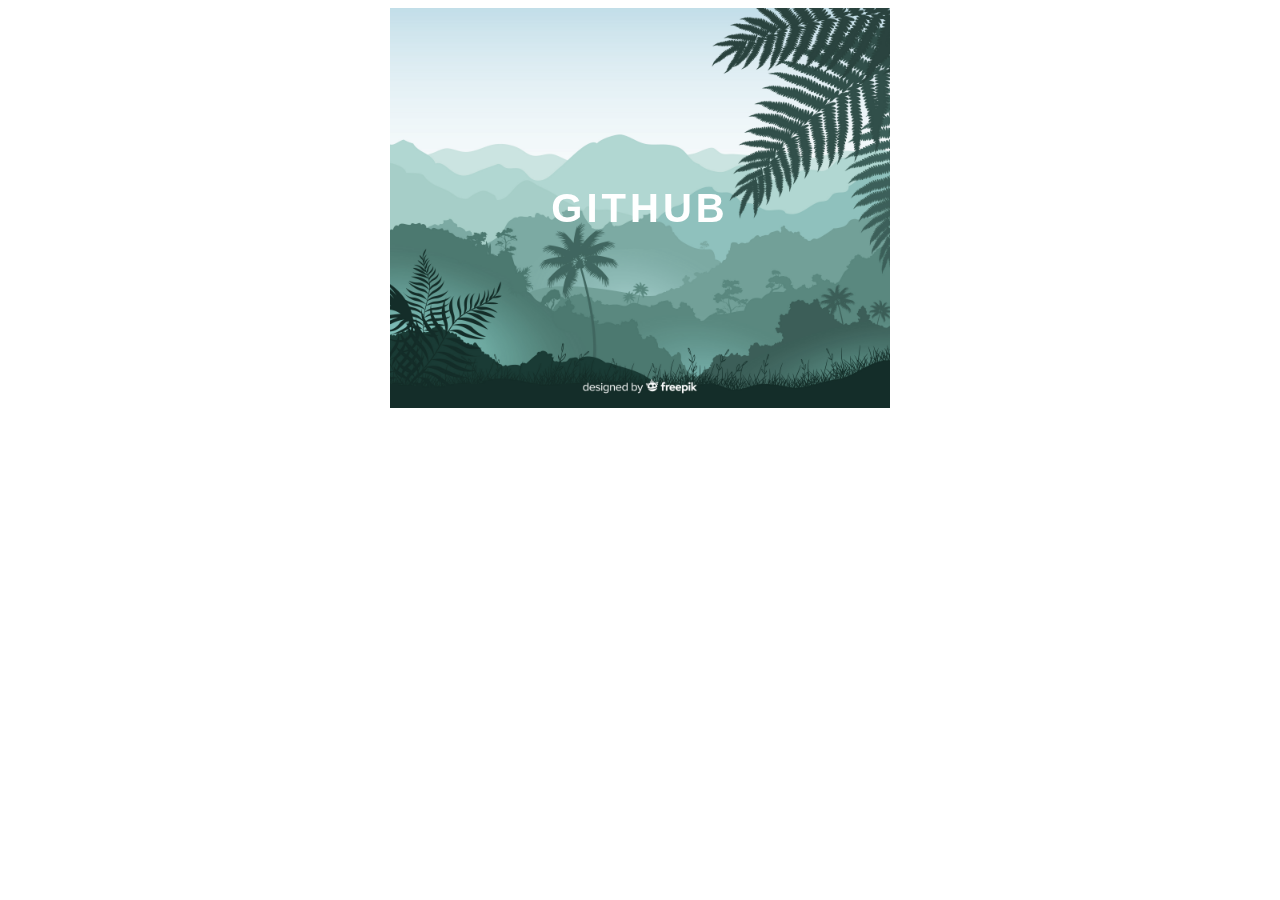
<file: Bootcamps/TQI/III HTML 5 E CSS3/Projeto-Card-Hover/index.html>
<!DOCTYPE html>
<html lang="pt-br">
<head>
    <meta charset="UTF-8">
    <meta name="viewport" content="width=device-width, initial-scale=1.0">
    <link rel="stylesheet" href="style.css">
    <title> Card Hover </title>
</head>
<body>
    <div class="container">
        <div class="card">
            <div class="card-wrapper">
                <h2>Github</h2>
                <p>Veja meus projetos!</p>
            </div>
        </div>
    </div>
    
</body>
</html>
</file>
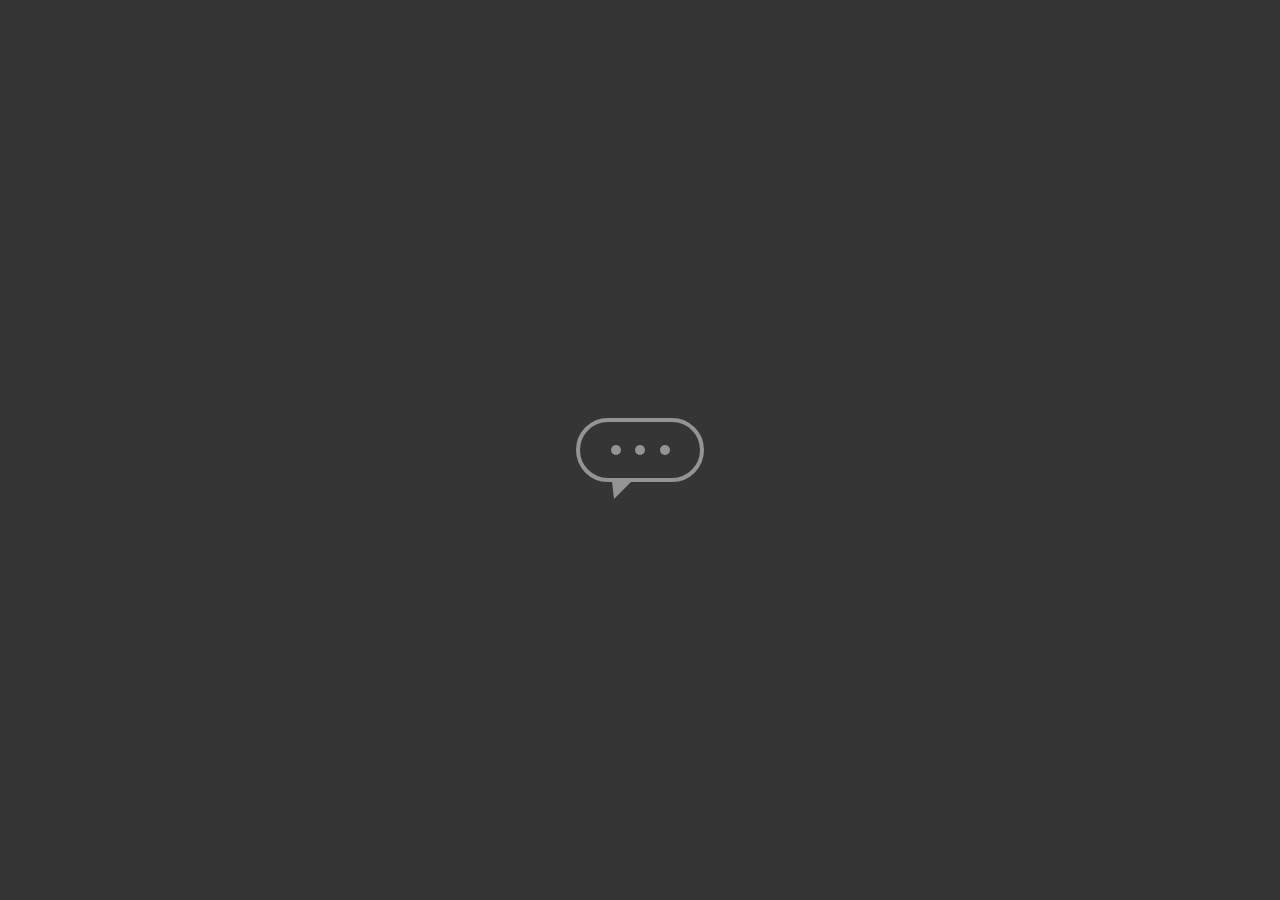
<file: Bootcamps/TQI/III HTML 5 E CSS3/Projeto-Keyframes-2/index.html>
<!DOCTYPE html>
<html lang="pt-br">
<head>
  <meta charset="UTF-8">
  <meta name="viewport" content="width=device-width, initial-scale=1.0">
  <link rel="stylesheet" href="style.css">
  <title>KeyFrames 2
  </title>
</head>
<body>
  <main class="wrapper">
    <div class="chatbot">
      <div class="chatbot_loading"></div>
      <div class="chatbot_loading"></div>
      <div class="chatbot_loading"></div>
    </div>
  </main>
</body>
</html>
</file>
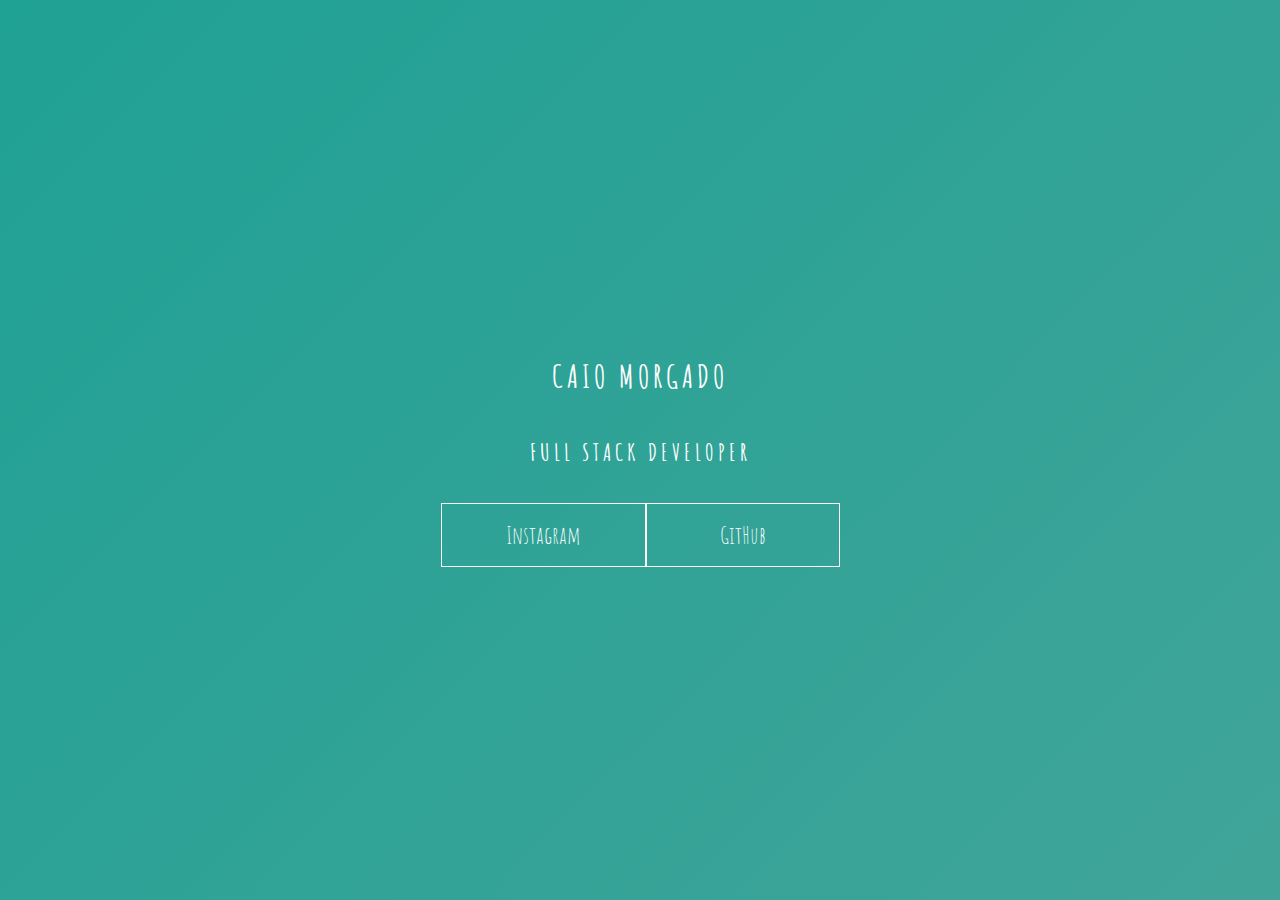
<file: Bootcamps/TQI/III HTML 5 E CSS3/Projeto-Keyframes/index.html>
<!DOCTYPE html>
<html lang="pt-br">
<head>
  <meta charset="UTF-8">
  <meta http-equiv="X-UA-Compatible" content="IE=edge">
  <meta name="viewport" content="width=device-width, initial-scale=1.0">
  <link rel="stylesheet" href="style.css">
  <title>Keyframes</title>
</head>
<body>
    <main class="wrapper">
      <h1> Caio Morgado</h1>
      <h2>Full stack Developer</h2>
      <div class="social-media">
        <a href="https://www.instagram.com/maiastrong_/" target="_blank">Instagram</a>
        <a href="#">GitHub</a>
    </div>
    </main>
</body>
</html>
</file>
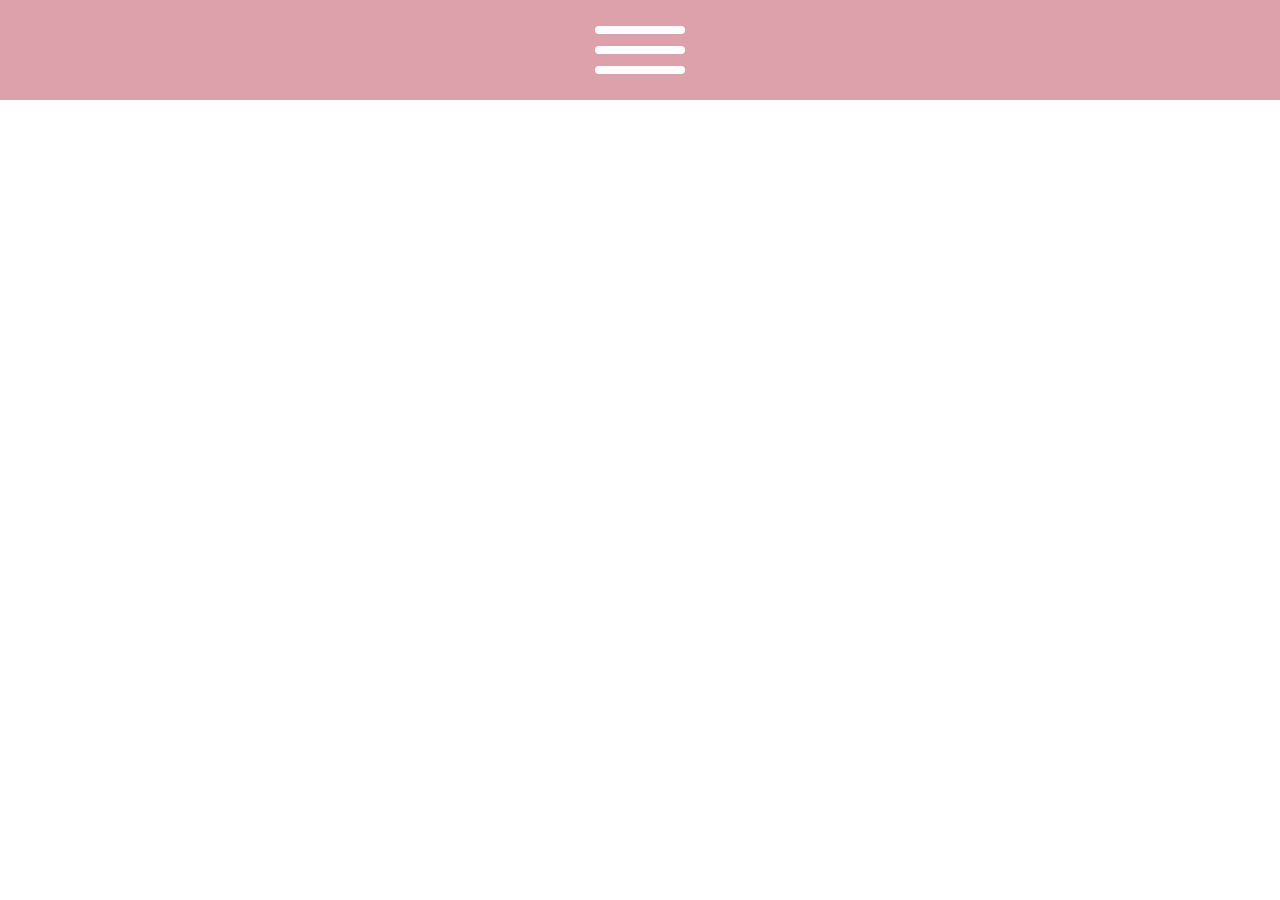
<file: Bootcamps/TQI/III HTML 5 E CSS3/Projeto-Menu_Hamburguer-X/index.html>
<!DOCTYPE html>
<html lang="en">
  <head>
    <meta charset="UTF-8" />
    <meta name="viewport" content="width=device-width, initial-scale=1.0" />
    <link rel="stylesheet" href="style.css" />
    <title>Menu Hamburger</title>
  </head>
  <body>
    <div class="wrapper">
      <div class="checkbox-wrapper">
        <input type="checkbox" id="toggle" />
        <label class="checkbox" for="toggle">
          <div class="trace"></div>
          <div class="trace"></div>
          <div class="trace"></div>
        </label>
      </div>
    </div>
  </body>
</html>
</file>
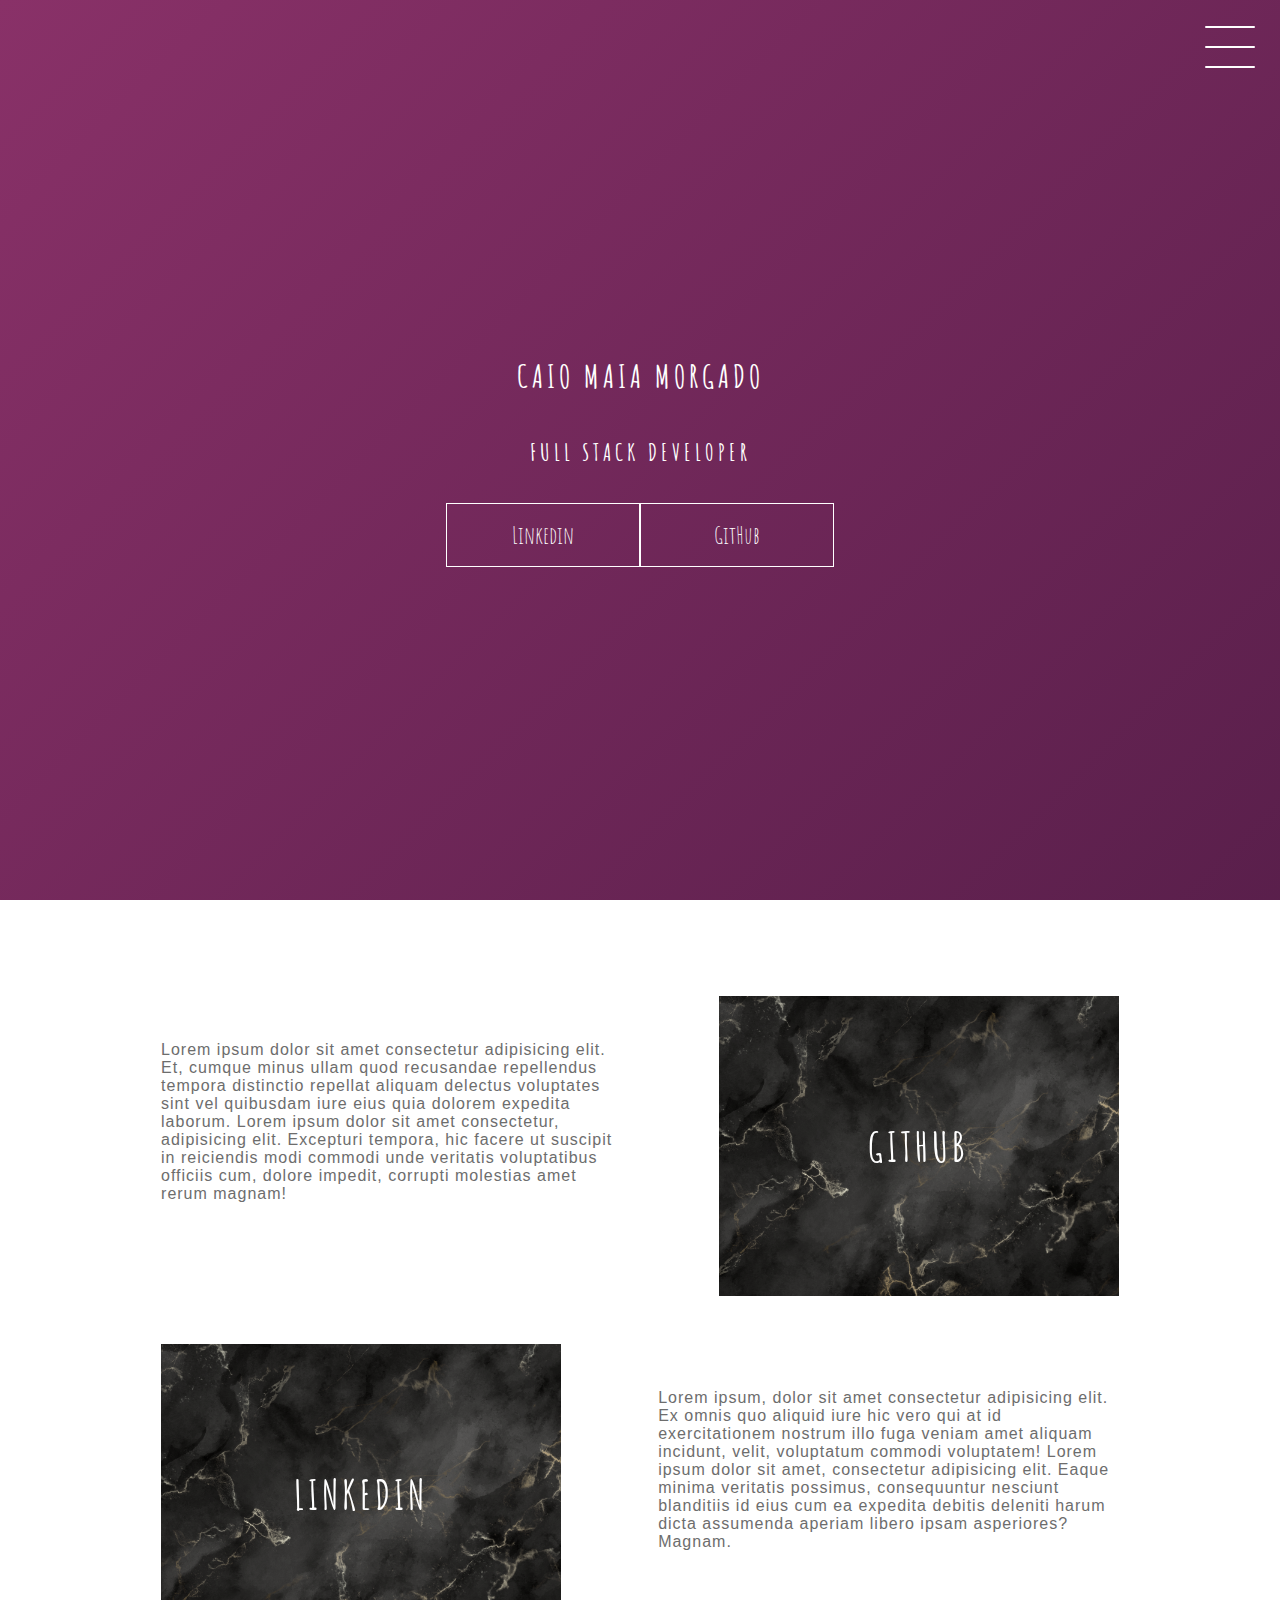
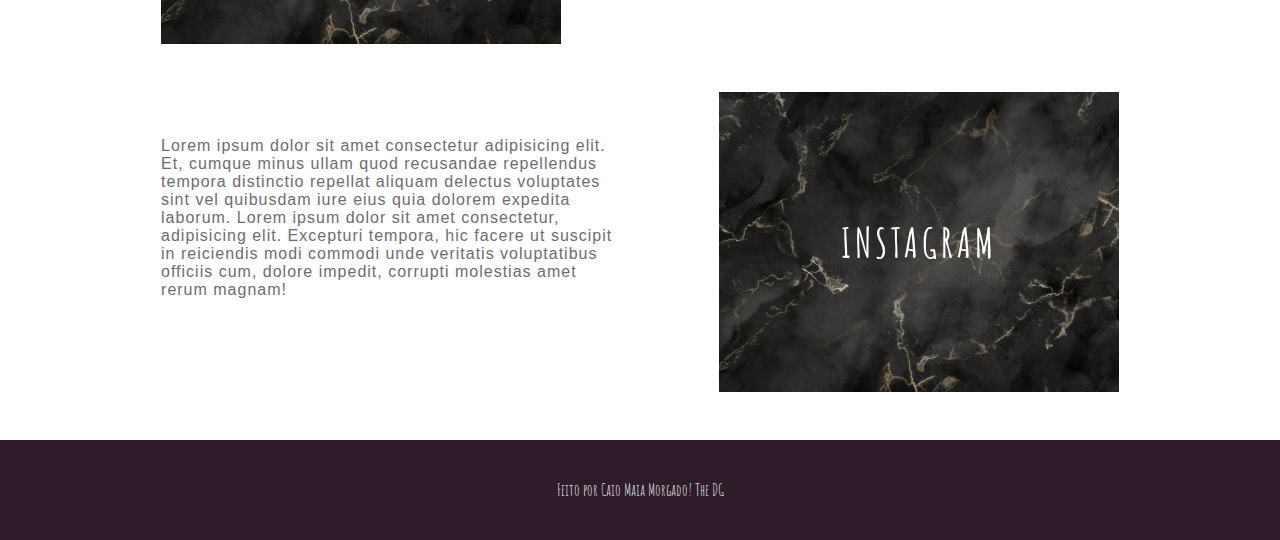
<file: Bootcamps/TQI/III HTML 5 E CSS3/Projeto-Repositório/index.html>
<!DOCTYPE html>
<html lang="pt-br">
  <head>
    <meta charset="UTF-8" />
    <meta name="viewport" content="width=device-width, initial-scale=1.0" />
    <link rel="stylesheet" href="style.css" />
    <title>Repositório</title>
    </head>
  <body>
    <header class="header-wrapper">
      <div class="header">
        <div class="checkbox-container">
          <div class="checkboxwrapper">
            <input type="checkbox" id="toggle" />
            <label class="checkbox" for="toggle">
              <div class="trace"></div>
              <div class="trace"></div>
              <div class="trace"></div>
            </label>
            <div class="menu"></div>
            <nav class="menu-items">
              <ul>
                <li>
                  <a href="#">Home</a>
                </li>
                <li>
                  <a
                    href="https://www.instagram.com/maiastrong_/"
                    target="_blank"
                    >Instagram</a
                  >
                </li>
                <li>
                  <a href="#">Projetos</a>
                </li>
              </ul>
            </nav>
          </div>
        </div>
      </div>
      <h1>Caio Maia Morgado</h1>
      <h2>Full Stack Developer</h2>
      <div class="social-media">
        <a href="#">Linkedin</a>
        <a href="#">GitHub</a>
      </div>
    </header>
    <main class="container">
      <div class="card-container">
        <div class="card-text">
          Lorem ipsum dolor sit amet consectetur adipisicing elit. Et, cumque
          minus ullam quod recusandae repellendus tempora distinctio repellat
          aliquam delectus voluptates sint vel quibusdam iure eius quia dolorem
          expedita laborum. Lorem ipsum dolor sit amet consectetur, adipisicing
          elit. Excepturi tempora, hic facere ut suscipit in reiciendis modi
          commodi unde veritatis voluptatibus officiis cum, dolore impedit,
          corrupti molestias amet rerum magnam!
        </div>
        <div class="card">
          <div class="card-wrapper">
            <h2>GitHub</h2>
            <p>Veja meus projetos!</p>
          </div>
        </div>
      </div>
      <div class="card-container">
        <div class="card">
          <div class="card-wrapper">
            <h2>Linkedin</h2>
            <p>Acompanhe minha carreira!</p>
          </div>
        </div>
        <div class="card-text">
          Lorem ipsum, dolor sit amet consectetur adipisicing elit. Ex omnis quo
          aliquid iure hic vero qui at id exercitationem nostrum illo fuga
          veniam amet aliquam incidunt, velit, voluptatum commodi voluptatem!
          Lorem ipsum dolor sit amet, consectetur adipisicing elit. Eaque minima
          veritatis possimus, consequuntur nesciunt blanditiis id eius cum ea
          expedita debitis deleniti harum dicta assumenda aperiam libero ipsam
          asperiores? Magnam.
        </div>
      </div>
      <div class="card-container">
        <div class="card-text">
          Lorem ipsum dolor sit amet consectetur adipisicing elit. Et, cumque
          minus ullam quod recusandae repellendus tempora distinctio repellat
          aliquam delectus voluptates sint vel quibusdam iure eius quia dolorem
          expedita laborum. Lorem ipsum dolor sit amet consectetur, adipisicing
          elit. Excepturi tempora, hic facere ut suscipit in reiciendis modi
          commodi unde veritatis voluptatibus officiis cum, dolore impedit,
          corrupti molestias amet rerum magnam!
        </div>
        <div class="card">
          <div class="card-wrapper">
            <h2>Instagram</h2>
            <p>Um pouco do meu dia a dia!</p>
          </div>
        </div>
      </div>
    </main>
    <footer class="footer">Feito por Caio Maia Morgado! The DG</footer>
  </body>
</html>
</file>
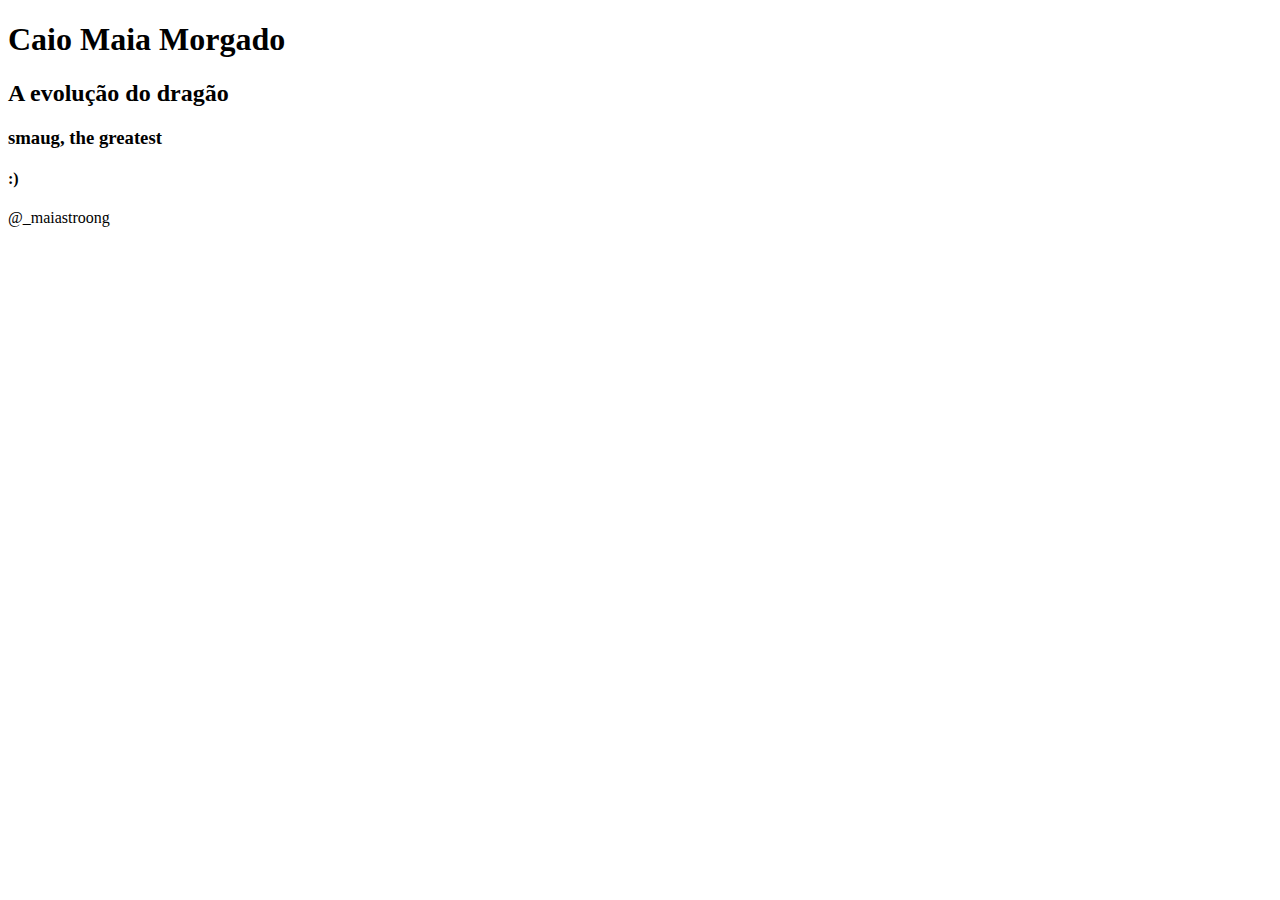
<file: Bootcamps/TQI/HTML 5 E CSS3 III/Site/Curso HTML/index.html>
<!DOCTYPE html>
<html lang="pt-br">
    <head>
        <meta charset="utf-8">
        <meta name="viewport" content ="width=device-width, initial-scale=1.0">
        <title>Caio the DRAGON </title>
    </head>
    <body>
        <header>
            <h1> Caio Maia Morgado</h1>
        </header>
        <section>
            <header>
               <h2>A evolução do dragão</h2>
            </header>
            <article>
                <header>
                    <h3>smaug, the greatest</h3>
                </header>
                <header>
                    <h4>:)</h3>
                </header>
            </article>
       </section>
       <footer> @_maiastroong</footer>
    </body>
</html>
</file>
<file: Bootcamps/TQI/III HTML 5 E CSS3/Projeto-Card-Hover/style.css>
body {
    font-family: sans-serif;
}

.container {
    width: 100%;
    height: 100%;
    display: flex;
    justify-content: center;
    align-items: center;
}

.card {
    height: 400px;
    width: 500px;
    background-image: url("./landscape.jpg");
    background-position: center;
    background-repeat: no-repeat;
    background-size: cover;
    display: flex;
    align-items: center;
    justify-content: center;
    filter: grayscale(0.5);
    color: white;
    cursor: pointer;
    transition: 0.3s;
}

.card-wrapper {
    text-align: center;
    display: flex;
    flex-direction: column;
    justify-content: center;
    align-items: center;
    position: relative;
}

.card-wrapper::before {
    content:"";
    position: absolute;
    height: 100px;
    width: 100px;
    display: block;
    border: 1px solid white;
    opacity: 0;
    transition: 0.3s;
}

.card-wrapper h2 {
    font-size: 40px;
    text-transform: uppercase;
    letter-spacing: 4px;
    margin: 0;
    transition: 0.3s;
}

.card-wrapper p {
    font-size: 0px;
    visibility: hidden;
    opacity: 0;
    font-weight: bold;
    text-transform: uppercase;
    transition: 0.3s;
}

.card:hover{
    filter: unset;
}

.card:hover > .card-wrapper::before {
    height: 300px;
    width: 400px;
    opacity: 1;
}

.card:hover > .card-wrapper p {
    opacity: 1;
    visibility: visible;
    font-size: 14px;
}
</file>
<file: Bootcamps/TQI/III HTML 5 E CSS3/Projeto-Keyframes-2/style.css>
body {
  margin: 0;
  padding: 0;
  font-family: sans-serif;
}

.wrapper {
  height: 100vh;
  width: 100vw;
  background-color: rgb(53 53 53);
  display: flex;
  justify-content: center;
  align-items: center;
}

.chatbot {
  height: 4rem;
  width: 8rem;
  border-radius: 36px;
  border: 4px solid #949494;
  padding: 0 1rem;
  box-sizing: border-box;
  display: flex;
  justify-content: space-evenly;
  align-items: center;
  position: relative;
  transform: translateY(0);
  animation: chatTranslate 2s ease-in-out infinite;
}

.chatbot::before {
  content: '';
  width: 0;
  height: 0;
  position: absolute;
  bottom: -1.3rem;
  left: 2rem;
  border-left: 2px solid transparent;
  border-right: 17px solid transparent;
  border-top: 17px solid #949494;
}


.chatbot_loading {
  height: 10px;
  width: 10px;
  border-radius: 50%;
  background-color: #949494;
  transform: scale(1);
}

.chatbot_loading:nth-child(1) {
  animation: pulse 1.5s ease-in-out infinite;
}

.chatbot_loading:nth-child(2) {
animation: pulse 1.5s ease-in-out infinite;
animation-delay: 0.2s;
}

.chatbot_loading:nth-child(3) {
  animation: pulse 1.5s ease-in-out infinite;
  animation-delay: 0.4s;
}

@keyframes pulse {
  0% {
    transform: scale(1)
  }
  50% {
    transform: scale(1.5)
  }
  100% {
    transform: scale(1)
  }
}

@keyframes chatTranslate {
  0% {
    transform: translateY(0)
  }
  50% {
    transform: translateY(15px);
  }
  100% {
    transform: translateY(0);
  }
}
</file>
<file: Bootcamps/TQI/III HTML 5 E CSS3/Projeto-Keyframes/style.css>
@import url('https://fonts.googleapis.com/css2?family=Amatic+SC&display=swap');

body {
  margin: 0;
  padding: 0;
  color: #ffffff;
  font-family: 'amatic sc', sans-serif;
}

.wrapper {
  height: 100vh;
  width: 100vw;
  background: linear-gradient(-45deg, #5e0878, #085078, #4ca59b, #1fa194);
  background-size: 400% 400%;
  display: flex;
  flex-direction: column;
  justify-content: center;
  align-items: center;
  animation: backgroundTrasition 8s ease-in-out infinite;
}

h1 {
  text-transform: uppercase;
  letter-spacing: 4px;
}

h2 {
  text-transform: uppercase;
  letter-spacing: 4px;
}

.social-media {
  margin-top: 1rem;
  display: flex;
}

a {
  text-decoration: none;
  color:#ffffff;
  font-size: 24px;
  padding: 1rem 4rem;
  border: 1px solid white;
  min-width: 4rem;
  display: flex;
  justify-content: center;
  align-items: center;
  transition: .5s cubic-bezier(0.55, 0.025, 0.675, 0.97);
}

a:hover {
  color: #085078;
  background-color: #ffffff;
}

@keyframes backgroundTrasition {
  0%{ 
    background-position: 0%;
  }
  50% {
    background-position: 80% 100%;
  }

  100% {
    background-position: 0% 90%;
  }
}
</file>
<file: Bootcamps/TQI/III HTML 5 E CSS3/Projeto-Menu_Hamburguer-X/style.css>
* {
  padding: 0;
  margin: 0;
  box-sizing: border-box;
}

.wrapper {
  background-color: rgb(221, 161, 171);
  width: 100%;
  height: 100%;
  display: flex;
  justify-content: center;
  align-items: center;
}

.checkbox {
  height: 100px;
  width: 100px;
  display: flex;
  justify-content: center;
  position: relative;
  cursor: pointer;
}

.checkbox .trace {
  width: 90px;
  height: 8px;
  background-color: white;
  position: absolute;
  border-radius: 4px;
  transition: 0.5s ease-in-out;
}

.checkbox .trace:nth-child(1) {
  top: 26px;
  transform: rotate(0);
}

.checkbox .trace:nth-child(2) {
  top: 46px;
  transform: rotate(0);
}

.checkbox .trace:nth-child(3) {
  top: 66px;
  transform: rotate(0);
}

#toggle {
  display: none;
}

#toggle:checked + .checkbox .trace:nth-child(1) {
  transform: rotate(45deg);
  top: 47px;
}

#toggle:checked + .checkbox .trace:nth-child(2) {
  transform: translateX(-100px);
  width: 30px;
  visibility: hidden;
  opacity: 0;
}

#toggle:checked + .checkbox .trace:nth-child(3) {
  transform: rotate(-45deg);
  top: 48px;
}
</file>
<file: Bootcamps/TQI/III HTML 5 E CSS3/Projeto-Repositório/style.css>
@import url('https://fonts.googleapis.com/css2?family=Amatic+SC&display=swap');

body {
  padding: 0;
  margin: 0;
  color: #ffffff;
  font-family: 'amatic sc', sans-serif;
}

/* Header */
.header-wrapper {
  height: 100vh;
  width: 100%;
  background: linear-gradient(-45deg, #050404, #2e1c2b, #4a1942, #893168);
  background-size: 400% 400%;
  display: flex;
  flex-direction: column;
  align-items: center;
  justify-content: center;
  position: relative;
  animation: backgroundTransition 8s ease-in-out infinite;
}

h1 {
  text-transform: uppercase;
  letter-spacing: 4px;
}

h2 {
  text-transform: uppercase;
  letter-spacing: 4px;
}

.social-media {
  margin-top: 1rem;
  display: flex;
}

.social-media a {
  text-decoration: none;
  color: #ffffff;
  font-size: 24px;
  padding: 1rem 4rem;
  border: 1px solid #ffffff;
  min-width: 4rem;
  display: flex;
  justify-content: center;
  align-items: center;
  transition: .5s cubic-bezier(0.55, 0.025, 0.675, 0.97);
}

a:hover {
  color: #2e1c2b;
  background-color: #ffffff;
}

@keyframes backgroundTransition {
  0% {
    background-position: 0% 80%;
  }

  50% {
    background-position: 80% 100%;
  }

  100% {
    background-position: 0% 90%;
  }
}

/* MENU HAMBURGUER */

.checkbox-container {
  display: flex;
  justify-content: center;
  align-items: center;
}

.checkbox {
  height: 100px;
  width: 100px;
  position: absolute;
  top: 0;
  right: 0;
  display: flex;
  justify-content: center;
  cursor: pointer;
  z-index: 9999;
  transition: 400ms ease-in-out 0;
}

.checkbox .trace {
  width: 50px;
  height: 2px;
  background-color: #ffffff;
  position: absolute;
  border-radius: 4px;
  transition: 0.5s ease-in-out;
}

.checkbox .trace:nth-child(1) {
  top: 26px;
  transform: rotate(0);
}

.checkbox .trace:nth-child(2) {
  top: 46px;
  transform: rotate(0);
}

.checkbox .trace:nth-child(3) {
  top: 66px;
  transform: rotate(0);
}

#toggle {
  display: none;
}

/* MENU */

.menu {
  position: absolute;
  top: 28px;
  right: 30px;
  background: transparent;
  height: 40px;
  width: 40px;
  border-radius: 50%;
  box-shadow: 0px 0px 0px 0px #ffffff;
  z-index: -1;
  transition: 400ms ease-in-out 0s;
}

.menu-items {
  position: fixed;
  top: 0;
  left: 0;
  width: 100%;
  height: 100vh;
  display: flex;
  justify-content: center;
  align-items: center;
  z-index: 2;
  opacity: 0;
  visibility: hidden;
  transition: 400ms ease-in-out 0s;
}


.menu-items ul {
  list-style: none;
}

.menu-items ul li a {
  margin: 10px 0;
  color: #2e1c2b;
  text-decoration: none;
  text-transform: uppercase;
  letter-spacing: 4px;
  font-size: 40px;
}

/* ANIMAÇÃO DO MENU */

#toggle:checked+.checkbox .trace:nth-child(1) {
  transform: rotate(45deg);
  background-color: #2e1c2b;
  top: 47px;
}

#toggle:checked+.checkbox .trace:nth-child(2) {
  transform: translateX(-100px);
  width: 30px;
  visibility: hidden;
  opacity: 0;
}

#toggle:checked+.checkbox .trace:nth-child(3) {
  transform: rotate(-45deg);
  background-color: #2e1c2b;
  top: 48px;
}

#toggle:checked+.checkbox {
  background-color: #ffffff;
}

#toggle:checked~.menu {
  box-shadow: 0px 0px 0px 100vmax #ffffff;
  z-index: 1;
}

#toggle:checked~.menu-items {
  visibility: visible;
  opacity: 1;
}

/* CARDS */

.container {
  width: 100%;
  height: auto;
  display: flex;
  flex-direction: column;
  justify-content: space-between;
  align-items: center;
  margin: 3rem 0;
}

.card-container {
  display: flex;
  align-items: center;
  justify-content: space-evenly;
  width: 90%;
}

.card {
  height: 300px;
  width: 400px;
  margin: 3rem 0 0;
  background-image: url('./background.jpg');
  background-size: cover;
  background-position: center;
  background-repeat: no-repeat;
  display: flex;
  justify-content: center;
  align-items: center;
  filter: grayscale(0.5);
  color: #ffffff;
  cursor: pointer;
  transition: 0.3s;
}

.card-text {
  width: 40%;
  font-family: sans-serif;
  letter-spacing: 1px;
  color: rgb(109, 109, 109)
}

.card-wrapper {
  text-align: center;
  display: flex;
  flex-direction: column;
  justify-content: center;
  align-items: center;
  position: relative;
}

.card-wrapper::before {
  content: '';
  position: absolute;
  height: 100px;
  width: 100px;
  display: block;
  border: 1px solid #ffffff;
  opacity: 0;
  transition: 0.3s;
}

.card-wrapper h2 {
  font-size: 40px;
  text-transform: uppercase;
  letter-spacing: 4px;
  margin: 0;
  transition: 0.3s;
}

.card-wrapper p {
  font-size: 0;
  visibility: hidden;
  opacity: 0;
  font-weight: bold;
  text-transform: uppercase;
  transition: 0.3s;
}

.card:hover {
  filter: unset;
}

.card:hover>.card-wrapper::before {
  opacity: 1;
  width: 350px;
  height: 250px;
}

.card:hover>.card-wrapper p {
  font-size: 14px;
  opacity: 1;
  visibility: visible;
}

/* Footer */

.footer {
  height: 100px;
  width: 100%;
  display: flex;
  justify-content: center;
  align-items: center;
  background-color: #2e1c2b;
}

/* RESPONSIVO */

@media(max-width: 800px) {
  .social-media {
    display: flex;
    flex-direction: column;
  }

  .container {
    margin-top: 0;
  }

  .card-container {
    flex-direction: column;
  }

  .container .card-container:nth-child(1),
  .container .card-container:nth-child(3) {
    flex-direction: column-reverse;
  }

  .card {
    height: 250px;
    width: 250px;
  }

  .card-text {
    width: 90%;
    margin-top: 2rem;
    text-align: center;
  }

  .card:hover > .card-wrapper::before {
    width: 190px;
    height: 190px;
  }
}
</file>
